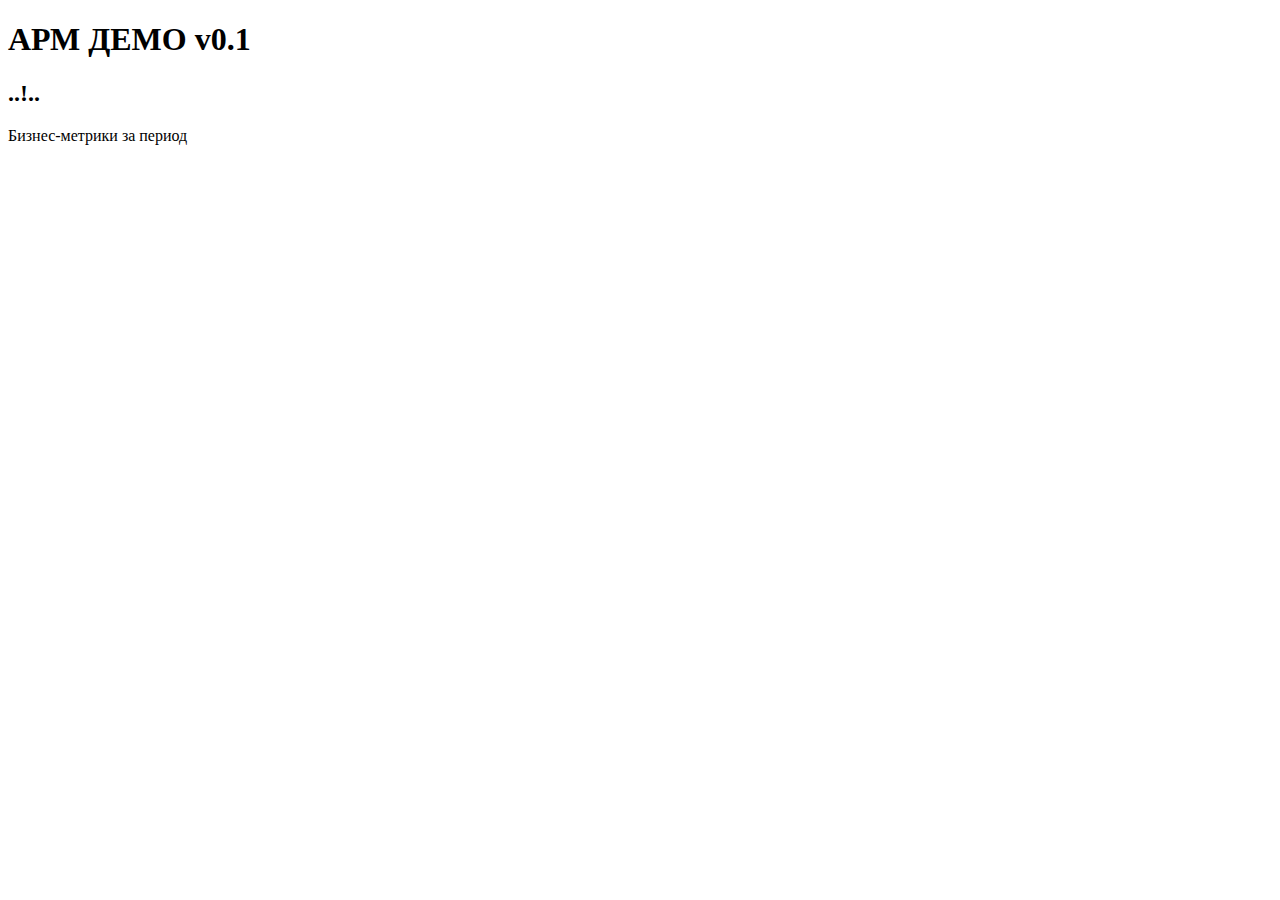
<file: src/main/resources/templates/index.html>
<!DOCTYPE HTML>
<html xmlns:th="http://www.thymeleaf.org" lang="en">
<head>
    <meta charset="UTF-8" />
    <meta name="viewport" content="width=device-width, initial-scale=1, shrink-to-fit=no">
    <!-- Bootstrap CSS -->
    <link rel="stylesheet" type="text/css" th:href="@{/css/bootstrap.min.css}">
    <title>АРМ ДЕМО v0.1</title>
</head>
<body>
<div class="container">
<div class="jumbotron text-center">
    <h1>АРМ ДЕМО v0.1</h1>
</div>

<h2 th:utext="${message}">..!..</h2>

<a th:href="@{/period}">Бизнес-метрики за период</a>

<script th:src="@{/js/jquery-3.3.1.min.js}"></script>
<script th:src="@{/js/bootstrap.bundle.min.js}"></script>

</div>
</body>

</html>
</file>
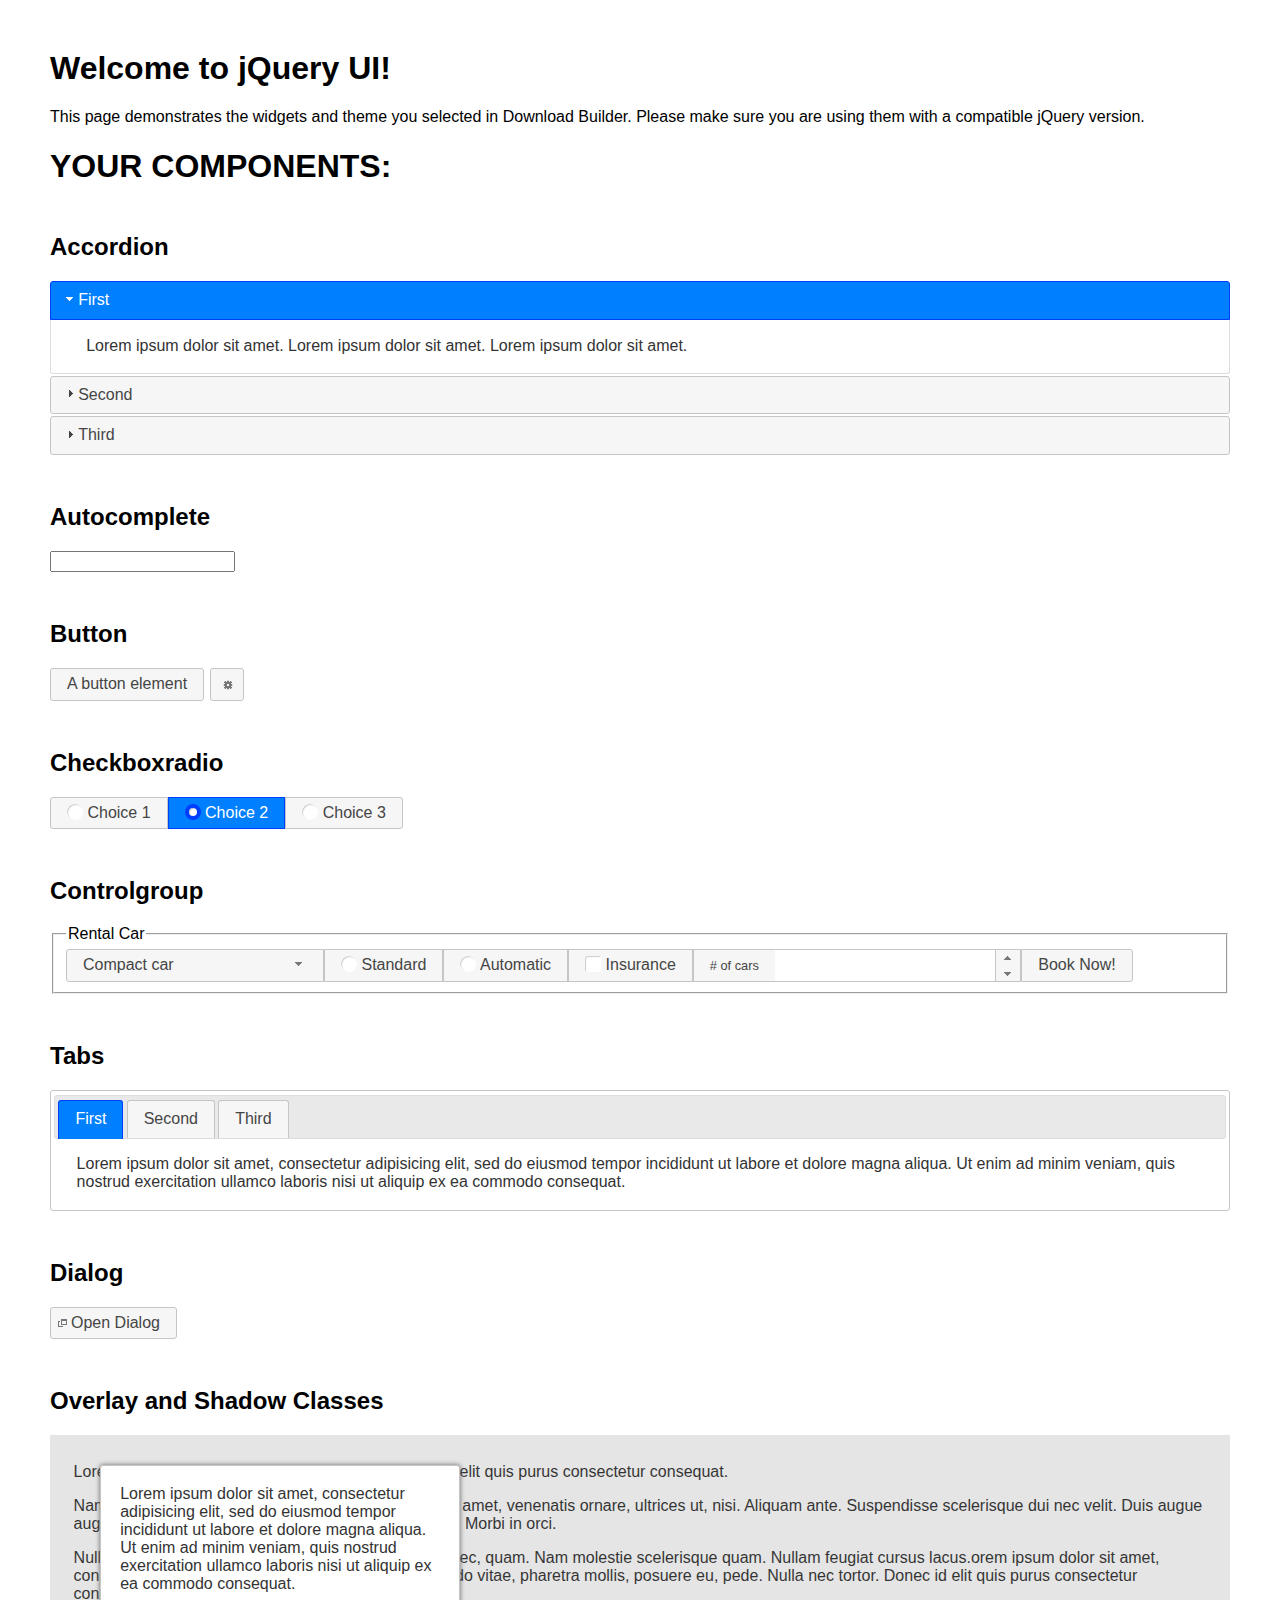
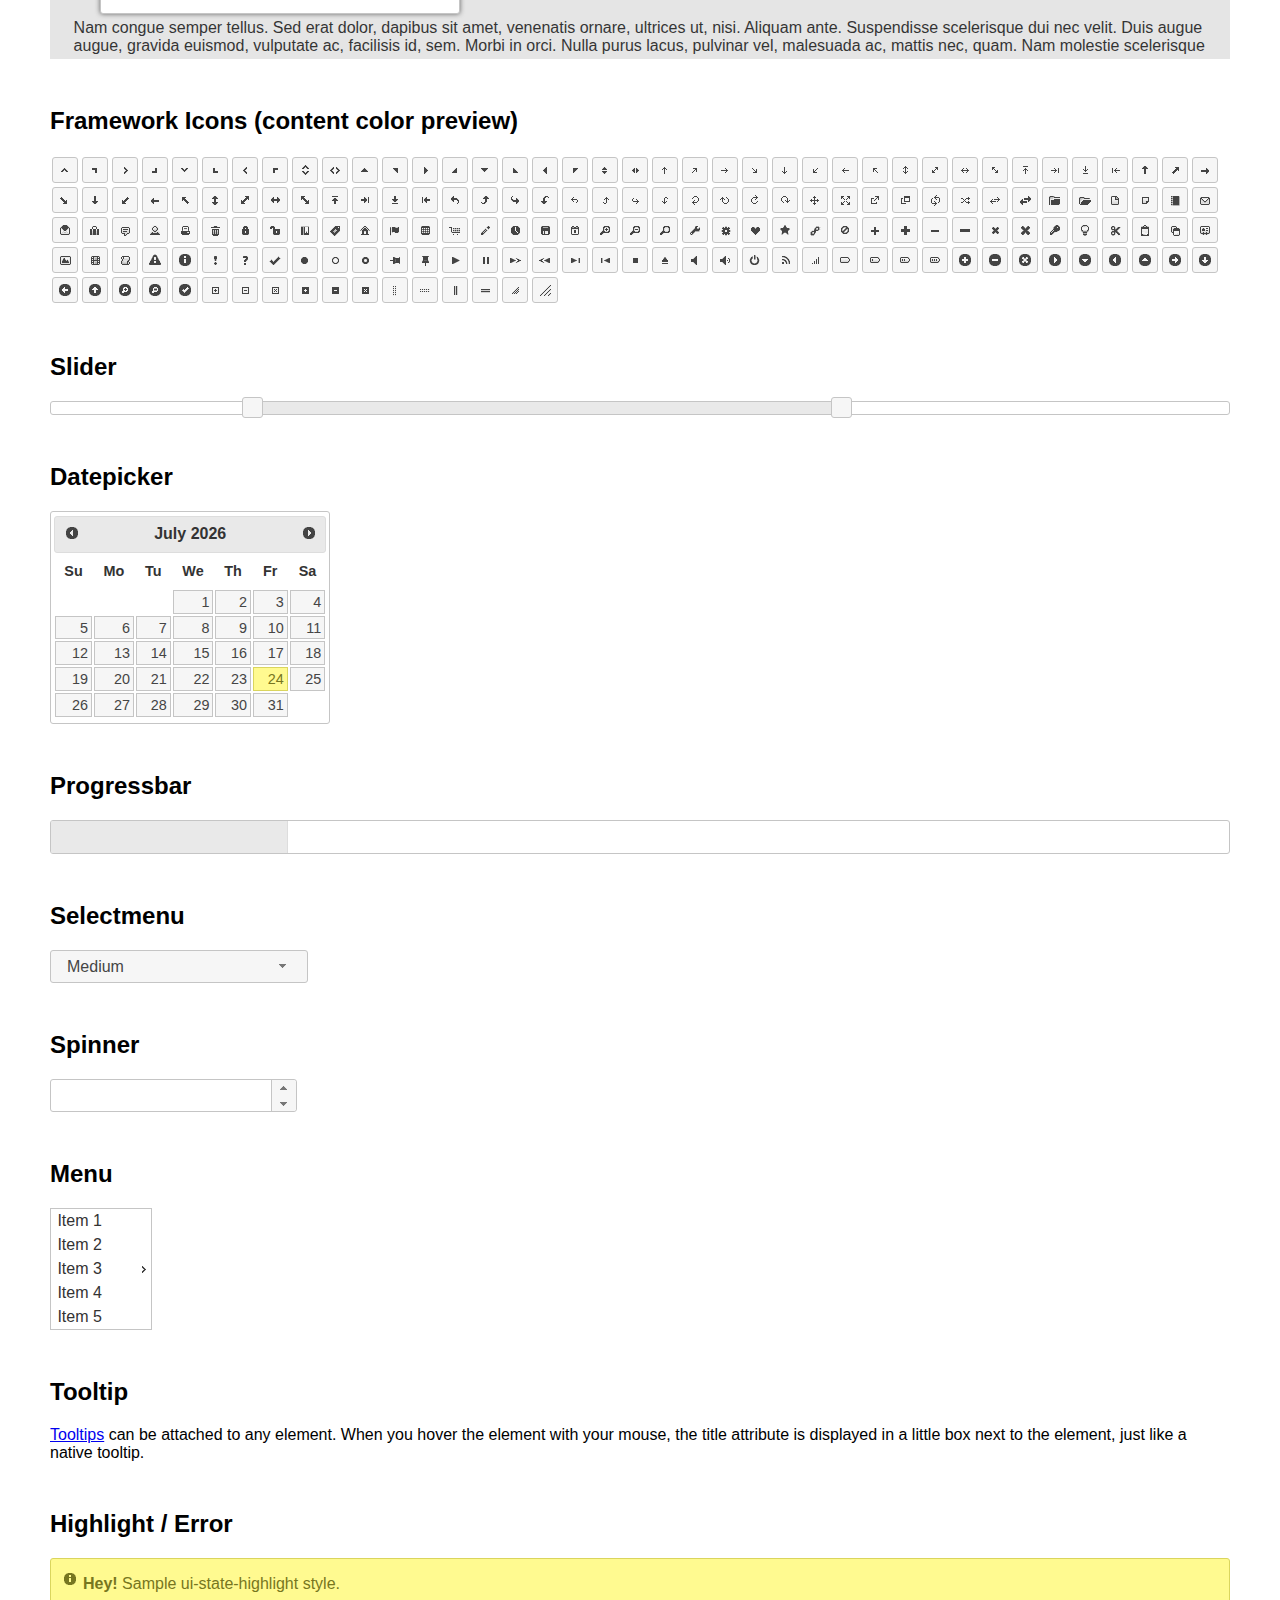
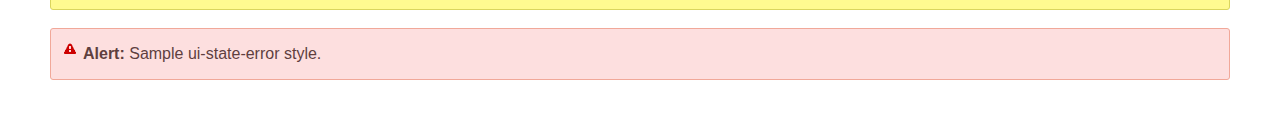
<file: src/main/resources/static/js/jquery-ui/index.html>
<!doctype html>
<html lang="us">
<head>
	<meta charset="utf-8">
	<title>jQuery UI Example Page</title>
	<link href="jquery-ui.css" rel="stylesheet">
	<style>
	body{
		font-family: "Trebuchet MS", sans-serif;
		margin: 50px;
	}
	.demoHeaders {
		margin-top: 2em;
	}
	#dialog-link {
		padding: .4em 1em .4em 20px;
		text-decoration: none;
		position: relative;
	}
	#dialog-link span.ui-icon {
		margin: 0 5px 0 0;
		position: absolute;
		left: .2em;
		top: 50%;
		margin-top: -8px;
	}
	#icons {
		margin: 0;
		padding: 0;
	}
	#icons li {
		margin: 2px;
		position: relative;
		padding: 4px 0;
		cursor: pointer;
		float: left;
		list-style: none;
	}
	#icons span.ui-icon {
		float: left;
		margin: 0 4px;
	}
	.fakewindowcontain .ui-widget-overlay {
		position: absolute;
	}
	select {
		width: 200px;
	}
	</style>
</head>
<body>

<h1>Welcome to jQuery UI!</h1>

<div class="ui-widget">
	<p>This page demonstrates the widgets and theme you selected in Download Builder. Please make sure you are using them with a compatible jQuery version.</p>
</div>

<h1>YOUR COMPONENTS:</h1>


<!-- Accordion -->
<h2 class="demoHeaders">Accordion</h2>
<div id="accordion">
	<h3>First</h3>
	<div>Lorem ipsum dolor sit amet. Lorem ipsum dolor sit amet. Lorem ipsum dolor sit amet.</div>
	<h3>Second</h3>
	<div>Phasellus mattis tincidunt nibh.</div>
	<h3>Third</h3>
	<div>Nam dui erat, auctor a, dignissim quis.</div>
</div>



<!-- Autocomplete -->
<h2 class="demoHeaders">Autocomplete</h2>
<div>
	<input id="autocomplete" title="type &quot;a&quot;">
</div>



<!-- Button -->
<h2 class="demoHeaders">Button</h2>
<button id="button">A button element</button>
<button id="button-icon">An icon-only button</button>



<!-- Checkboxradio -->
<h2 class="demoHeaders">Checkboxradio</h2>
<form style="margin-top: 1em;">
	<div id="radioset">
		<input type="radio" id="radio1" name="radio"><label for="radio1">Choice 1</label>
		<input type="radio" id="radio2" name="radio" checked="checked"><label for="radio2">Choice 2</label>
		<input type="radio" id="radio3" name="radio"><label for="radio3">Choice 3</label>
	</div>
</form>



<!-- Controlgroup -->
<h2 class="demoHeaders">Controlgroup</h2>
<fieldset>
	<legend>Rental Car</legend>
	<div id="controlgroup">
		<select id="car-type">
			<option>Compact car</option>
			<option>Midsize car</option>
			<option>Full size car</option>
			<option>SUV</option>
			<option>Luxury</option>
			<option>Truck</option>
			<option>Van</option>
		</select>
		<label for="transmission-standard">Standard</label>
		<input type="radio" name="transmission" id="transmission-standard">
		<label for="transmission-automatic">Automatic</label>
		<input type="radio" name="transmission" id="transmission-automatic">
		<label for="insurance">Insurance</label>
		<input type="checkbox" name="insurance" id="insurance">
		<label for="horizontal-spinner" class="ui-controlgroup-label"># of cars</label>
		<input id="horizontal-spinner" class="ui-spinner-input">
		<button>Book Now!</button>
	</div>
</fieldset>



<!-- Tabs -->
<h2 class="demoHeaders">Tabs</h2>
<div id="tabs">
	<ul>
		<li><a href="#tabs-1">First</a></li>
		<li><a href="#tabs-2">Second</a></li>
		<li><a href="#tabs-3">Third</a></li>
	</ul>
	<div id="tabs-1">Lorem ipsum dolor sit amet, consectetur adipisicing elit, sed do eiusmod tempor incididunt ut labore et dolore magna aliqua. Ut enim ad minim veniam, quis nostrud exercitation ullamco laboris nisi ut aliquip ex ea commodo consequat.</div>
	<div id="tabs-2">Phasellus mattis tincidunt nibh. Cras orci urna, blandit id, pretium vel, aliquet ornare, felis. Maecenas scelerisque sem non nisl. Fusce sed lorem in enim dictum bibendum.</div>
	<div id="tabs-3">Nam dui erat, auctor a, dignissim quis, sollicitudin eu, felis. Pellentesque nisi urna, interdum eget, sagittis et, consequat vestibulum, lacus. Mauris porttitor ullamcorper augue.</div>
</div>



<h2 class="demoHeaders">Dialog</h2>
<p>
	<button id="dialog-link" class="ui-button ui-corner-all ui-widget">
		<span class="ui-icon ui-icon-newwin"></span>Open Dialog
	</button>
</p>

<h2 class="demoHeaders">Overlay and Shadow Classes</h2>
<div style="position: relative; width: 96%; height: 200px; padding:1% 2%; overflow:hidden;" class="fakewindowcontain">
	<p>Lorem ipsum dolor sit amet,  Nulla nec tortor. Donec id elit quis purus consectetur consequat. </p><p>Nam congue semper tellus. Sed erat dolor, dapibus sit amet, venenatis ornare, ultrices ut, nisi. Aliquam ante. Suspendisse scelerisque dui nec velit. Duis augue augue, gravida euismod, vulputate ac, facilisis id, sem. Morbi in orci. </p><p>Nulla purus lacus, pulvinar vel, malesuada ac, mattis nec, quam. Nam molestie scelerisque quam. Nullam feugiat cursus lacus.orem ipsum dolor sit amet, consectetur adipiscing elit. Donec libero risus, commodo vitae, pharetra mollis, posuere eu, pede. Nulla nec tortor. Donec id elit quis purus consectetur consequat. </p><p>Nam congue semper tellus. Sed erat dolor, dapibus sit amet, venenatis ornare, ultrices ut, nisi. Aliquam ante. Suspendisse scelerisque dui nec velit. Duis augue augue, gravida euismod, vulputate ac, facilisis id, sem. Morbi in orci. Nulla purus lacus, pulvinar vel, malesuada ac, mattis nec, quam. Nam molestie scelerisque quam. </p><p>Nullam feugiat cursus lacus.orem ipsum dolor sit amet, consectetur adipiscing elit. Donec libero risus, commodo vitae, pharetra mollis, posuere eu, pede. Nulla nec tortor. Donec id elit quis purus consectetur consequat. Nam congue semper tellus. Sed erat dolor, dapibus sit amet, venenatis ornare, ultrices ut, nisi. Aliquam ante. </p><p>Suspendisse scelerisque dui nec velit. Duis augue augue, gravida euismod, vulputate ac, facilisis id, sem. Morbi in orci. Nulla purus lacus, pulvinar vel, malesuada ac, mattis nec, quam. Nam molestie scelerisque quam. Nullam feugiat cursus lacus.orem ipsum dolor sit amet, consectetur adipiscing elit. Donec libero risus, commodo vitae, pharetra mollis, posuere eu, pede. Nulla nec tortor. Donec id elit quis purus consectetur consequat. Nam congue semper tellus. Sed erat dolor, dapibus sit amet, venenatis ornare, ultrices ut, nisi. </p>

	<!-- ui-dialog -->
	<div class="ui-widget-overlay ui-front"></div>
	<div style="position: absolute; width: 320px; left: 50px; top: 30px; padding: 1.2em" class="ui-widget ui-front ui-widget-content ui-corner-all ui-widget-shadow">
		Lorem ipsum dolor sit amet, consectetur adipisicing elit, sed do eiusmod tempor incididunt ut labore et dolore magna aliqua. Ut enim ad minim veniam, quis nostrud exercitation ullamco laboris nisi ut aliquip ex ea commodo consequat.
	</div>

</div>

<!-- ui-dialog -->
<div id="dialog" title="Dialog Title">
	<p>Lorem ipsum dolor sit amet, consectetur adipisicing elit, sed do eiusmod tempor incididunt ut labore et dolore magna aliqua. Ut enim ad minim veniam, quis nostrud exercitation ullamco laboris nisi ut aliquip ex ea commodo consequat.</p>
</div>



<h2 class="demoHeaders">Framework Icons (content color preview)</h2>
<ul id="icons" class="ui-widget ui-helper-clearfix">
	<li class="ui-state-default ui-corner-all" title=".ui-icon-caret-1-n"><span class="ui-icon ui-icon-caret-1-n"></span></li>
	<li class="ui-state-default ui-corner-all" title=".ui-icon-caret-1-ne"><span class="ui-icon ui-icon-caret-1-ne"></span></li>
	<li class="ui-state-default ui-corner-all" title=".ui-icon-caret-1-e"><span class="ui-icon ui-icon-caret-1-e"></span></li>
	<li class="ui-state-default ui-corner-all" title=".ui-icon-caret-1-se"><span class="ui-icon ui-icon-caret-1-se"></span></li>
	<li class="ui-state-default ui-corner-all" title=".ui-icon-caret-1-s"><span class="ui-icon ui-icon-caret-1-s"></span></li>
	<li class="ui-state-default ui-corner-all" title=".ui-icon-caret-1-sw"><span class="ui-icon ui-icon-caret-1-sw"></span></li>
	<li class="ui-state-default ui-corner-all" title=".ui-icon-caret-1-w"><span class="ui-icon ui-icon-caret-1-w"></span></li>
	<li class="ui-state-default ui-corner-all" title=".ui-icon-caret-1-nw"><span class="ui-icon ui-icon-caret-1-nw"></span></li>
	<li class="ui-state-default ui-corner-all" title=".ui-icon-caret-2-n-s"><span class="ui-icon ui-icon-caret-2-n-s"></span></li>
	<li class="ui-state-default ui-corner-all" title=".ui-icon-caret-2-e-w"><span class="ui-icon ui-icon-caret-2-e-w"></span></li>
	<li class="ui-state-default ui-corner-all" title=".ui-icon-triangle-1-n"><span class="ui-icon ui-icon-triangle-1-n"></span></li>
	<li class="ui-state-default ui-corner-all" title=".ui-icon-triangle-1-ne"><span class="ui-icon ui-icon-triangle-1-ne"></span></li>
	<li class="ui-state-default ui-corner-all" title=".ui-icon-triangle-1-e"><span class="ui-icon ui-icon-triangle-1-e"></span></li>
	<li class="ui-state-default ui-corner-all" title=".ui-icon-triangle-1-se"><span class="ui-icon ui-icon-triangle-1-se"></span></li>
	<li class="ui-state-default ui-corner-all" title=".ui-icon-triangle-1-s"><span class="ui-icon ui-icon-triangle-1-s"></span></li>
	<li class="ui-state-default ui-corner-all" title=".ui-icon-triangle-1-sw"><span class="ui-icon ui-icon-triangle-1-sw"></span></li>
	<li class="ui-state-default ui-corner-all" title=".ui-icon-triangle-1-w"><span class="ui-icon ui-icon-triangle-1-w"></span></li>
	<li class="ui-state-default ui-corner-all" title=".ui-icon-triangle-1-nw"><span class="ui-icon ui-icon-triangle-1-nw"></span></li>
	<li class="ui-state-default ui-corner-all" title=".ui-icon-triangle-2-n-s"><span class="ui-icon ui-icon-triangle-2-n-s"></span></li>
	<li class="ui-state-default ui-corner-all" title=".ui-icon-triangle-2-e-w"><span class="ui-icon ui-icon-triangle-2-e-w"></span></li>
	<li class="ui-state-default ui-corner-all" title=".ui-icon-arrow-1-n"><span class="ui-icon ui-icon-arrow-1-n"></span></li>
	<li class="ui-state-default ui-corner-all" title=".ui-icon-arrow-1-ne"><span class="ui-icon ui-icon-arrow-1-ne"></span></li>
	<li class="ui-state-default ui-corner-all" title=".ui-icon-arrow-1-e"><span class="ui-icon ui-icon-arrow-1-e"></span></li>
	<li class="ui-state-default ui-corner-all" title=".ui-icon-arrow-1-se"><span class="ui-icon ui-icon-arrow-1-se"></span></li>
	<li class="ui-state-default ui-corner-all" title=".ui-icon-arrow-1-s"><span class="ui-icon ui-icon-arrow-1-s"></span></li>
	<li class="ui-state-default ui-corner-all" title=".ui-icon-arrow-1-sw"><span class="ui-icon ui-icon-arrow-1-sw"></span></li>
	<li class="ui-state-default ui-corner-all" title=".ui-icon-arrow-1-w"><span class="ui-icon ui-icon-arrow-1-w"></span></li>
	<li class="ui-state-default ui-corner-all" title=".ui-icon-arrow-1-nw"><span class="ui-icon ui-icon-arrow-1-nw"></span></li>
	<li class="ui-state-default ui-corner-all" title=".ui-icon-arrow-2-n-s"><span class="ui-icon ui-icon-arrow-2-n-s"></span></li>
	<li class="ui-state-default ui-corner-all" title=".ui-icon-arrow-2-ne-sw"><span class="ui-icon ui-icon-arrow-2-ne-sw"></span></li>
	<li class="ui-state-default ui-corner-all" title=".ui-icon-arrow-2-e-w"><span class="ui-icon ui-icon-arrow-2-e-w"></span></li>
	<li class="ui-state-default ui-corner-all" title=".ui-icon-arrow-2-se-nw"><span class="ui-icon ui-icon-arrow-2-se-nw"></span></li>
	<li class="ui-state-default ui-corner-all" title=".ui-icon-arrowstop-1-n"><span class="ui-icon ui-icon-arrowstop-1-n"></span></li>
	<li class="ui-state-default ui-corner-all" title=".ui-icon-arrowstop-1-e"><span class="ui-icon ui-icon-arrowstop-1-e"></span></li>
	<li class="ui-state-default ui-corner-all" title=".ui-icon-arrowstop-1-s"><span class="ui-icon ui-icon-arrowstop-1-s"></span></li>
	<li class="ui-state-default ui-corner-all" title=".ui-icon-arrowstop-1-w"><span class="ui-icon ui-icon-arrowstop-1-w"></span></li>
	<li class="ui-state-default ui-corner-all" title=".ui-icon-arrowthick-1-n"><span class="ui-icon ui-icon-arrowthick-1-n"></span></li>
	<li class="ui-state-default ui-corner-all" title=".ui-icon-arrowthick-1-ne"><span class="ui-icon ui-icon-arrowthick-1-ne"></span></li>
	<li class="ui-state-default ui-corner-all" title=".ui-icon-arrowthick-1-e"><span class="ui-icon ui-icon-arrowthick-1-e"></span></li>
	<li class="ui-state-default ui-corner-all" title=".ui-icon-arrowthick-1-se"><span class="ui-icon ui-icon-arrowthick-1-se"></span></li>
	<li class="ui-state-default ui-corner-all" title=".ui-icon-arrowthick-1-s"><span class="ui-icon ui-icon-arrowthick-1-s"></span></li>
	<li class="ui-state-default ui-corner-all" title=".ui-icon-arrowthick-1-sw"><span class="ui-icon ui-icon-arrowthick-1-sw"></span></li>
	<li class="ui-state-default ui-corner-all" title=".ui-icon-arrowthick-1-w"><span class="ui-icon ui-icon-arrowthick-1-w"></span></li>
	<li class="ui-state-default ui-corner-all" title=".ui-icon-arrowthick-1-nw"><span class="ui-icon ui-icon-arrowthick-1-nw"></span></li>
	<li class="ui-state-default ui-corner-all" title=".ui-icon-arrowthick-2-n-s"><span class="ui-icon ui-icon-arrowthick-2-n-s"></span></li>
	<li class="ui-state-default ui-corner-all" title=".ui-icon-arrowthick-2-ne-sw"><span class="ui-icon ui-icon-arrowthick-2-ne-sw"></span></li>
	<li class="ui-state-default ui-corner-all" title=".ui-icon-arrowthick-2-e-w"><span class="ui-icon ui-icon-arrowthick-2-e-w"></span></li>
	<li class="ui-state-default ui-corner-all" title=".ui-icon-arrowthick-2-se-nw"><span class="ui-icon ui-icon-arrowthick-2-se-nw"></span></li>
	<li class="ui-state-default ui-corner-all" title=".ui-icon-arrowthickstop-1-n"><span class="ui-icon ui-icon-arrowthickstop-1-n"></span></li>
	<li class="ui-state-default ui-corner-all" title=".ui-icon-arrowthickstop-1-e"><span class="ui-icon ui-icon-arrowthickstop-1-e"></span></li>
	<li class="ui-state-default ui-corner-all" title=".ui-icon-arrowthickstop-1-s"><span class="ui-icon ui-icon-arrowthickstop-1-s"></span></li>
	<li class="ui-state-default ui-corner-all" title=".ui-icon-arrowthickstop-1-w"><span class="ui-icon ui-icon-arrowthickstop-1-w"></span></li>
	<li class="ui-state-default ui-corner-all" title=".ui-icon-arrowreturnthick-1-w"><span class="ui-icon ui-icon-arrowreturnthick-1-w"></span></li>
	<li class="ui-state-default ui-corner-all" title=".ui-icon-arrowreturnthick-1-n"><span class="ui-icon ui-icon-arrowreturnthick-1-n"></span></li>
	<li class="ui-state-default ui-corner-all" title=".ui-icon-arrowreturnthick-1-e"><span class="ui-icon ui-icon-arrowreturnthick-1-e"></span></li>
	<li class="ui-state-default ui-corner-all" title=".ui-icon-arrowreturnthick-1-s"><span class="ui-icon ui-icon-arrowreturnthick-1-s"></span></li>
	<li class="ui-state-default ui-corner-all" title=".ui-icon-arrowreturn-1-w"><span class="ui-icon ui-icon-arrowreturn-1-w"></span></li>
	<li class="ui-state-default ui-corner-all" title=".ui-icon-arrowreturn-1-n"><span class="ui-icon ui-icon-arrowreturn-1-n"></span></li>
	<li class="ui-state-default ui-corner-all" title=".ui-icon-arrowreturn-1-e"><span class="ui-icon ui-icon-arrowreturn-1-e"></span></li>
	<li class="ui-state-default ui-corner-all" title=".ui-icon-arrowreturn-1-s"><span class="ui-icon ui-icon-arrowreturn-1-s"></span></li>
	<li class="ui-state-default ui-corner-all" title=".ui-icon-arrowrefresh-1-w"><span class="ui-icon ui-icon-arrowrefresh-1-w"></span></li>
	<li class="ui-state-default ui-corner-all" title=".ui-icon-arrowrefresh-1-n"><span class="ui-icon ui-icon-arrowrefresh-1-n"></span></li>
	<li class="ui-state-default ui-corner-all" title=".ui-icon-arrowrefresh-1-e"><span class="ui-icon ui-icon-arrowrefresh-1-e"></span></li>
	<li class="ui-state-default ui-corner-all" title=".ui-icon-arrowrefresh-1-s"><span class="ui-icon ui-icon-arrowrefresh-1-s"></span></li>
	<li class="ui-state-default ui-corner-all" title=".ui-icon-arrow-4"><span class="ui-icon ui-icon-arrow-4"></span></li>
	<li class="ui-state-default ui-corner-all" title=".ui-icon-arrow-4-diag"><span class="ui-icon ui-icon-arrow-4-diag"></span></li>
	<li class="ui-state-default ui-corner-all" title=".ui-icon-extlink"><span class="ui-icon ui-icon-extlink"></span></li>
	<li class="ui-state-default ui-corner-all" title=".ui-icon-newwin"><span class="ui-icon ui-icon-newwin"></span></li>
	<li class="ui-state-default ui-corner-all" title=".ui-icon-refresh"><span class="ui-icon ui-icon-refresh"></span></li>
	<li class="ui-state-default ui-corner-all" title=".ui-icon-shuffle"><span class="ui-icon ui-icon-shuffle"></span></li>
	<li class="ui-state-default ui-corner-all" title=".ui-icon-transfer-e-w"><span class="ui-icon ui-icon-transfer-e-w"></span></li>
	<li class="ui-state-default ui-corner-all" title=".ui-icon-transferthick-e-w"><span class="ui-icon ui-icon-transferthick-e-w"></span></li>
	<li class="ui-state-default ui-corner-all" title=".ui-icon-folder-collapsed"><span class="ui-icon ui-icon-folder-collapsed"></span></li>
	<li class="ui-state-default ui-corner-all" title=".ui-icon-folder-open"><span class="ui-icon ui-icon-folder-open"></span></li>
	<li class="ui-state-default ui-corner-all" title=".ui-icon-document"><span class="ui-icon ui-icon-document"></span></li>
	<li class="ui-state-default ui-corner-all" title=".ui-icon-document-b"><span class="ui-icon ui-icon-document-b"></span></li>
	<li class="ui-state-default ui-corner-all" title=".ui-icon-note"><span class="ui-icon ui-icon-note"></span></li>
	<li class="ui-state-default ui-corner-all" title=".ui-icon-mail-closed"><span class="ui-icon ui-icon-mail-closed"></span></li>
	<li class="ui-state-default ui-corner-all" title=".ui-icon-mail-open"><span class="ui-icon ui-icon-mail-open"></span></li>
	<li class="ui-state-default ui-corner-all" title=".ui-icon-suitcase"><span class="ui-icon ui-icon-suitcase"></span></li>
	<li class="ui-state-default ui-corner-all" title=".ui-icon-comment"><span class="ui-icon ui-icon-comment"></span></li>
	<li class="ui-state-default ui-corner-all" title=".ui-icon-person"><span class="ui-icon ui-icon-person"></span></li>
	<li class="ui-state-default ui-corner-all" title=".ui-icon-print"><span class="ui-icon ui-icon-print"></span></li>
	<li class="ui-state-default ui-corner-all" title=".ui-icon-trash"><span class="ui-icon ui-icon-trash"></span></li>
	<li class="ui-state-default ui-corner-all" title=".ui-icon-locked"><span class="ui-icon ui-icon-locked"></span></li>
	<li class="ui-state-default ui-corner-all" title=".ui-icon-unlocked"><span class="ui-icon ui-icon-unlocked"></span></li>
	<li class="ui-state-default ui-corner-all" title=".ui-icon-bookmark"><span class="ui-icon ui-icon-bookmark"></span></li>
	<li class="ui-state-default ui-corner-all" title=".ui-icon-tag"><span class="ui-icon ui-icon-tag"></span></li>
	<li class="ui-state-default ui-corner-all" title=".ui-icon-home"><span class="ui-icon ui-icon-home"></span></li>
	<li class="ui-state-default ui-corner-all" title=".ui-icon-flag"><span class="ui-icon ui-icon-flag"></span></li>
	<li class="ui-state-default ui-corner-all" title=".ui-icon-calculator"><span class="ui-icon ui-icon-calculator"></span></li>
	<li class="ui-state-default ui-corner-all" title=".ui-icon-cart"><span class="ui-icon ui-icon-cart"></span></li>
	<li class="ui-state-default ui-corner-all" title=".ui-icon-pencil"><span class="ui-icon ui-icon-pencil"></span></li>
	<li class="ui-state-default ui-corner-all" title=".ui-icon-clock"><span class="ui-icon ui-icon-clock"></span></li>
	<li class="ui-state-default ui-corner-all" title=".ui-icon-disk"><span class="ui-icon ui-icon-disk"></span></li>
	<li class="ui-state-default ui-corner-all" title=".ui-icon-calendar"><span class="ui-icon ui-icon-calendar"></span></li>
	<li class="ui-state-default ui-corner-all" title=".ui-icon-zoomin"><span class="ui-icon ui-icon-zoomin"></span></li>
	<li class="ui-state-default ui-corner-all" title=".ui-icon-zoomout"><span class="ui-icon ui-icon-zoomout"></span></li>
	<li class="ui-state-default ui-corner-all" title=".ui-icon-search"><span class="ui-icon ui-icon-search"></span></li>
	<li class="ui-state-default ui-corner-all" title=".ui-icon-wrench"><span class="ui-icon ui-icon-wrench"></span></li>
	<li class="ui-state-default ui-corner-all" title=".ui-icon-gear"><span class="ui-icon ui-icon-gear"></span></li>
	<li class="ui-state-default ui-corner-all" title=".ui-icon-heart"><span class="ui-icon ui-icon-heart"></span></li>
	<li class="ui-state-default ui-corner-all" title=".ui-icon-star"><span class="ui-icon ui-icon-star"></span></li>
	<li class="ui-state-default ui-corner-all" title=".ui-icon-link"><span class="ui-icon ui-icon-link"></span></li>
	<li class="ui-state-default ui-corner-all" title=".ui-icon-cancel"><span class="ui-icon ui-icon-cancel"></span></li>
	<li class="ui-state-default ui-corner-all" title=".ui-icon-plus"><span class="ui-icon ui-icon-plus"></span></li>
	<li class="ui-state-default ui-corner-all" title=".ui-icon-plusthick"><span class="ui-icon ui-icon-plusthick"></span></li>
	<li class="ui-state-default ui-corner-all" title=".ui-icon-minus"><span class="ui-icon ui-icon-minus"></span></li>
	<li class="ui-state-default ui-corner-all" title=".ui-icon-minusthick"><span class="ui-icon ui-icon-minusthick"></span></li>
	<li class="ui-state-default ui-corner-all" title=".ui-icon-close"><span class="ui-icon ui-icon-close"></span></li>
	<li class="ui-state-default ui-corner-all" title=".ui-icon-closethick"><span class="ui-icon ui-icon-closethick"></span></li>
	<li class="ui-state-default ui-corner-all" title=".ui-icon-key"><span class="ui-icon ui-icon-key"></span></li>
	<li class="ui-state-default ui-corner-all" title=".ui-icon-lightbulb"><span class="ui-icon ui-icon-lightbulb"></span></li>
	<li class="ui-state-default ui-corner-all" title=".ui-icon-scissors"><span class="ui-icon ui-icon-scissors"></span></li>
	<li class="ui-state-default ui-corner-all" title=".ui-icon-clipboard"><span class="ui-icon ui-icon-clipboard"></span></li>
	<li class="ui-state-default ui-corner-all" title=".ui-icon-copy"><span class="ui-icon ui-icon-copy"></span></li>
	<li class="ui-state-default ui-corner-all" title=".ui-icon-contact"><span class="ui-icon ui-icon-contact"></span></li>
	<li class="ui-state-default ui-corner-all" title=".ui-icon-image"><span class="ui-icon ui-icon-image"></span></li>
	<li class="ui-state-default ui-corner-all" title=".ui-icon-video"><span class="ui-icon ui-icon-video"></span></li>
	<li class="ui-state-default ui-corner-all" title=".ui-icon-script"><span class="ui-icon ui-icon-script"></span></li>
	<li class="ui-state-default ui-corner-all" title=".ui-icon-alert"><span class="ui-icon ui-icon-alert"></span></li>
	<li class="ui-state-default ui-corner-all" title=".ui-icon-info"><span class="ui-icon ui-icon-info"></span></li>
	<li class="ui-state-default ui-corner-all" title=".ui-icon-notice"><span class="ui-icon ui-icon-notice"></span></li>
	<li class="ui-state-default ui-corner-all" title=".ui-icon-help"><span class="ui-icon ui-icon-help"></span></li>
	<li class="ui-state-default ui-corner-all" title=".ui-icon-check"><span class="ui-icon ui-icon-check"></span></li>
	<li class="ui-state-default ui-corner-all" title=".ui-icon-bullet"><span class="ui-icon ui-icon-bullet"></span></li>
	<li class="ui-state-default ui-corner-all" title=".ui-icon-radio-off"><span class="ui-icon ui-icon-radio-off"></span></li>
	<li class="ui-state-default ui-corner-all" title=".ui-icon-radio-on"><span class="ui-icon ui-icon-radio-on"></span></li>
	<li class="ui-state-default ui-corner-all" title=".ui-icon-pin-w"><span class="ui-icon ui-icon-pin-w"></span></li>
	<li class="ui-state-default ui-corner-all" title=".ui-icon-pin-s"><span class="ui-icon ui-icon-pin-s"></span></li>
	<li class="ui-state-default ui-corner-all" title=".ui-icon-play"><span class="ui-icon ui-icon-play"></span></li>
	<li class="ui-state-default ui-corner-all" title=".ui-icon-pause"><span class="ui-icon ui-icon-pause"></span></li>
	<li class="ui-state-default ui-corner-all" title=".ui-icon-seek-next"><span class="ui-icon ui-icon-seek-next"></span></li>
	<li class="ui-state-default ui-corner-all" title=".ui-icon-seek-prev"><span class="ui-icon ui-icon-seek-prev"></span></li>
	<li class="ui-state-default ui-corner-all" title=".ui-icon-seek-end"><span class="ui-icon ui-icon-seek-end"></span></li>
	<li class="ui-state-default ui-corner-all" title=".ui-icon-seek-first"><span class="ui-icon ui-icon-seek-first"></span></li>
	<li class="ui-state-default ui-corner-all" title=".ui-icon-stop"><span class="ui-icon ui-icon-stop"></span></li>
	<li class="ui-state-default ui-corner-all" title=".ui-icon-eject"><span class="ui-icon ui-icon-eject"></span></li>
	<li class="ui-state-default ui-corner-all" title=".ui-icon-volume-off"><span class="ui-icon ui-icon-volume-off"></span></li>
	<li class="ui-state-default ui-corner-all" title=".ui-icon-volume-on"><span class="ui-icon ui-icon-volume-on"></span></li>
	<li class="ui-state-default ui-corner-all" title=".ui-icon-power"><span class="ui-icon ui-icon-power"></span></li>
	<li class="ui-state-default ui-corner-all" title=".ui-icon-signal-diag"><span class="ui-icon ui-icon-signal-diag"></span></li>
	<li class="ui-state-default ui-corner-all" title=".ui-icon-signal"><span class="ui-icon ui-icon-signal"></span></li>
	<li class="ui-state-default ui-corner-all" title=".ui-icon-battery-0"><span class="ui-icon ui-icon-battery-0"></span></li>
	<li class="ui-state-default ui-corner-all" title=".ui-icon-battery-1"><span class="ui-icon ui-icon-battery-1"></span></li>
	<li class="ui-state-default ui-corner-all" title=".ui-icon-battery-2"><span class="ui-icon ui-icon-battery-2"></span></li>
	<li class="ui-state-default ui-corner-all" title=".ui-icon-battery-3"><span class="ui-icon ui-icon-battery-3"></span></li>
	<li class="ui-state-default ui-corner-all" title=".ui-icon-circle-plus"><span class="ui-icon ui-icon-circle-plus"></span></li>
	<li class="ui-state-default ui-corner-all" title=".ui-icon-circle-minus"><span class="ui-icon ui-icon-circle-minus"></span></li>
	<li class="ui-state-default ui-corner-all" title=".ui-icon-circle-close"><span class="ui-icon ui-icon-circle-close"></span></li>
	<li class="ui-state-default ui-corner-all" title=".ui-icon-circle-triangle-e"><span class="ui-icon ui-icon-circle-triangle-e"></span></li>
	<li class="ui-state-default ui-corner-all" title=".ui-icon-circle-triangle-s"><span class="ui-icon ui-icon-circle-triangle-s"></span></li>
	<li class="ui-state-default ui-corner-all" title=".ui-icon-circle-triangle-w"><span class="ui-icon ui-icon-circle-triangle-w"></span></li>
	<li class="ui-state-default ui-corner-all" title=".ui-icon-circle-triangle-n"><span class="ui-icon ui-icon-circle-triangle-n"></span></li>
	<li class="ui-state-default ui-corner-all" title=".ui-icon-circle-arrow-e"><span class="ui-icon ui-icon-circle-arrow-e"></span></li>
	<li class="ui-state-default ui-corner-all" title=".ui-icon-circle-arrow-s"><span class="ui-icon ui-icon-circle-arrow-s"></span></li>
	<li class="ui-state-default ui-corner-all" title=".ui-icon-circle-arrow-w"><span class="ui-icon ui-icon-circle-arrow-w"></span></li>
	<li class="ui-state-default ui-corner-all" title=".ui-icon-circle-arrow-n"><span class="ui-icon ui-icon-circle-arrow-n"></span></li>
	<li class="ui-state-default ui-corner-all" title=".ui-icon-circle-zoomin"><span class="ui-icon ui-icon-circle-zoomin"></span></li>
	<li class="ui-state-default ui-corner-all" title=".ui-icon-circle-zoomout"><span class="ui-icon ui-icon-circle-zoomout"></span></li>
	<li class="ui-state-default ui-corner-all" title=".ui-icon-circle-check"><span class="ui-icon ui-icon-circle-check"></span></li>
	<li class="ui-state-default ui-corner-all" title=".ui-icon-circlesmall-plus"><span class="ui-icon ui-icon-circlesmall-plus"></span></li>
	<li class="ui-state-default ui-corner-all" title=".ui-icon-circlesmall-minus"><span class="ui-icon ui-icon-circlesmall-minus"></span></li>
	<li class="ui-state-default ui-corner-all" title=".ui-icon-circlesmall-close"><span class="ui-icon ui-icon-circlesmall-close"></span></li>
	<li class="ui-state-default ui-corner-all" title=".ui-icon-squaresmall-plus"><span class="ui-icon ui-icon-squaresmall-plus"></span></li>
	<li class="ui-state-default ui-corner-all" title=".ui-icon-squaresmall-minus"><span class="ui-icon ui-icon-squaresmall-minus"></span></li>
	<li class="ui-state-default ui-corner-all" title=".ui-icon-squaresmall-close"><span class="ui-icon ui-icon-squaresmall-close"></span></li>
	<li class="ui-state-default ui-corner-all" title=".ui-icon-grip-dotted-vertical"><span class="ui-icon ui-icon-grip-dotted-vertical"></span></li>
	<li class="ui-state-default ui-corner-all" title=".ui-icon-grip-dotted-horizontal"><span class="ui-icon ui-icon-grip-dotted-horizontal"></span></li>
	<li class="ui-state-default ui-corner-all" title=".ui-icon-grip-solid-vertical"><span class="ui-icon ui-icon-grip-solid-vertical"></span></li>
	<li class="ui-state-default ui-corner-all" title=".ui-icon-grip-solid-horizontal"><span class="ui-icon ui-icon-grip-solid-horizontal"></span></li>
	<li class="ui-state-default ui-corner-all" title=".ui-icon-gripsmall-diagonal-se"><span class="ui-icon ui-icon-gripsmall-diagonal-se"></span></li>
	<li class="ui-state-default ui-corner-all" title=".ui-icon-grip-diagonal-se"><span class="ui-icon ui-icon-grip-diagonal-se"></span></li>
</ul>


<!-- Slider -->
<h2 class="demoHeaders">Slider</h2>
<div id="slider"></div>



<!-- Datepicker -->
<h2 class="demoHeaders">Datepicker</h2>
<div id="datepicker"></div>



<!-- Progressbar -->
<h2 class="demoHeaders">Progressbar</h2>
<div id="progressbar"></div>



<!-- Progressbar -->
<h2 class="demoHeaders">Selectmenu</h2>
<select id="selectmenu">
	<option>Slower</option>
	<option>Slow</option>
	<option selected="selected">Medium</option>
	<option>Fast</option>
	<option>Faster</option>
</select>



<!-- Spinner -->
<h2 class="demoHeaders">Spinner</h2>
<input id="spinner">



<!-- Menu -->
<h2 class="demoHeaders">Menu</h2>
<ul style="width:100px;" id="menu">
	<li><div>Item 1</div></li>
	<li><div>Item 2</div></li>
	<li><div>Item 3</div>
		<ul>
			<li><div>Item 3-1</div></li>
			<li><div>Item 3-2</div></li>
			<li><div>Item 3-3</div></li>
			<li><div>Item 3-4</div></li>
			<li><div>Item 3-5</div></li>
		</ul>
	</li>
	<li><div>Item 4</div></li>
	<li><div>Item 5</div></li>
</ul>



<!-- Tooltip -->
<h2 class="demoHeaders">Tooltip</h2>
<p id="tooltip">
	<a href="#" title="That&apos;s what this widget is">Tooltips</a> can be attached to any element. When you hover
the element with your mouse, the title attribute is displayed in a little box next to the element, just like a native tooltip.
</p>


<!-- Highlight / Error -->
<h2 class="demoHeaders">Highlight / Error</h2>
<div class="ui-widget">
	<div class="ui-state-highlight ui-corner-all" style="margin-top: 20px; padding: 0 .7em;">
		<p><span class="ui-icon ui-icon-info" style="float: left; margin-right: .3em;"></span>
		<strong>Hey!</strong> Sample ui-state-highlight style.</p>
	</div>
</div>
<br>
<div class="ui-widget">
	<div class="ui-state-error ui-corner-all" style="padding: 0 .7em;">
		<p><span class="ui-icon ui-icon-alert" style="float: left; margin-right: .3em;"></span>
		<strong>Alert:</strong> Sample ui-state-error style.</p>
	</div>
</div>

<script src="external/jquery/jquery.js"></script>
<script src="jquery-ui.js"></script>
<script>

$( "#accordion" ).accordion();



var availableTags = [
	"ActionScript",
	"AppleScript",
	"Asp",
	"BASIC",
	"C",
	"C++",
	"Clojure",
	"COBOL",
	"ColdFusion",
	"Erlang",
	"Fortran",
	"Groovy",
	"Haskell",
	"Java",
	"JavaScript",
	"Lisp",
	"Perl",
	"PHP",
	"Python",
	"Ruby",
	"Scala",
	"Scheme"
];
$( "#autocomplete" ).autocomplete({
	source: availableTags
});



$( "#button" ).button();
$( "#button-icon" ).button({
	icon: "ui-icon-gear",
	showLabel: false
});



$( "#radioset" ).buttonset();



$( "#controlgroup" ).controlgroup();



$( "#tabs" ).tabs();



$( "#dialog" ).dialog({
	autoOpen: false,
	width: 400,
	buttons: [
		{
			text: "Ok",
			click: function() {
				$( this ).dialog( "close" );
			}
		},
		{
			text: "Cancel",
			click: function() {
				$( this ).dialog( "close" );
			}
		}
	]
});

// Link to open the dialog
$( "#dialog-link" ).click(function( event ) {
	$( "#dialog" ).dialog( "open" );
	event.preventDefault();
});



$( "#datepicker" ).datepicker({
	inline: true
});



$( "#slider" ).slider({
	range: true,
	values: [ 17, 67 ]
});



$( "#progressbar" ).progressbar({
	value: 20
});



$( "#spinner" ).spinner();



$( "#menu" ).menu();



$( "#tooltip" ).tooltip();



$( "#selectmenu" ).selectmenu();


// Hover states on the static widgets
$( "#dialog-link, #icons li" ).hover(
	function() {
		$( this ).addClass( "ui-state-hover" );
	},
	function() {
		$( this ).removeClass( "ui-state-hover" );
	}
);
</script>
</body>
</html>
</file>
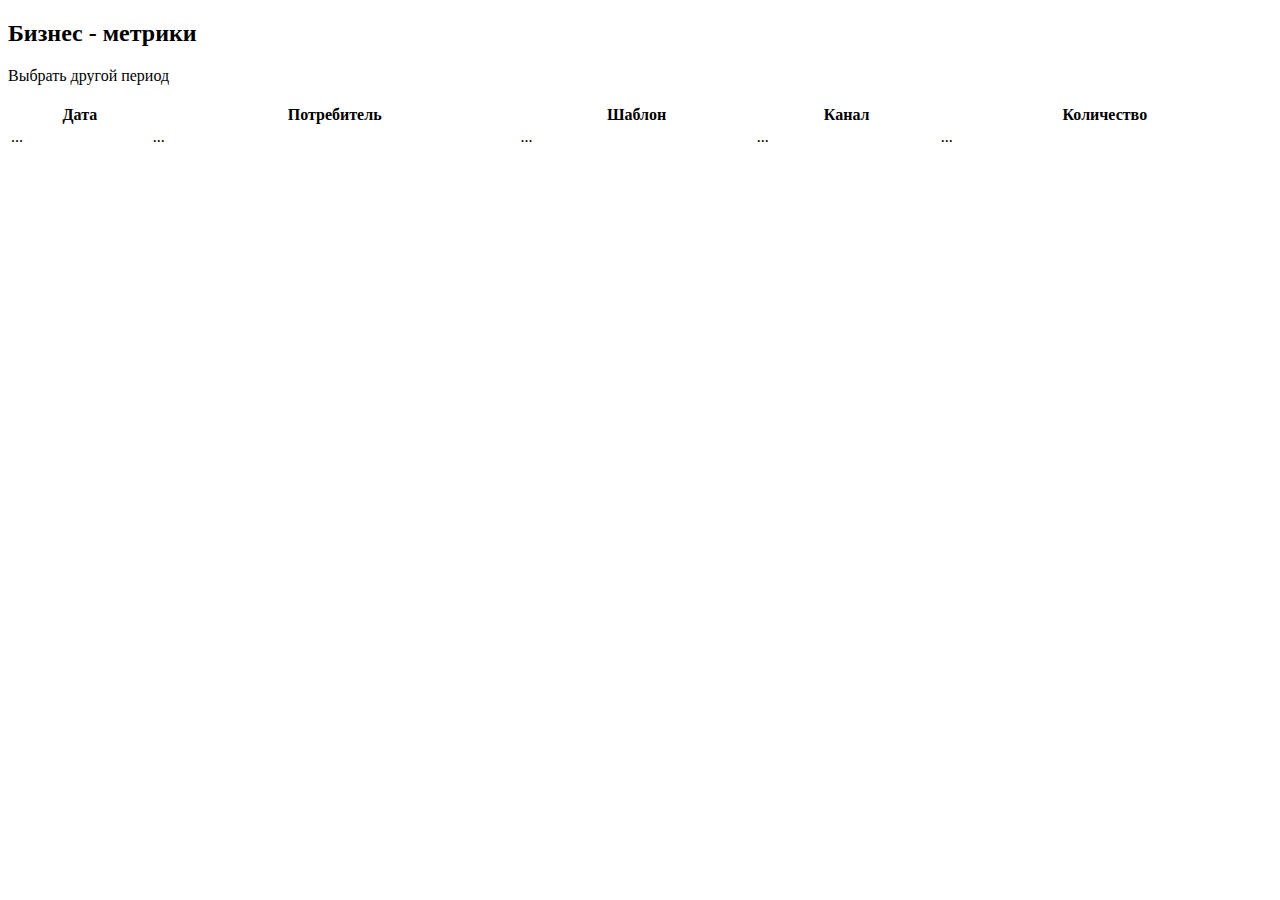
<file: src/main/resources/templates/metrics.html>
<!DOCTYPE HTML>
<html xmlns:th="http://www.thymeleaf.org">
<head>
    <meta charset="UTF-8"/>
    <meta name="viewport" content="width=device-width, initial-scale=1, shrink-to-fit=no">
    <link rel="stylesheet" type="text/css" th:href="@{/css/bootstrap.min.css}">
    <link rel="stylesheet" type="text/css" th:href="@{/css/datatables.min.css}"/>
    <link rel="stylesheet" type="text/css" th:href="@{/css/buttons.dataTables.min.css}"/>
    <title>Бизнес - метрики</title>
</head>
<body>
<div class="container">
    <h2>Бизнес - метрики</h2>
    <a th:href="@{/period}">Выбрать другой период</a>
    <br/><br/>


    <table id="data_table" class="table table-striped table-bordered" width="100%">
        <thead>
        <tr>
            <th>Дата</th>
            <th>Потребитель</th>
            <th>Шаблон</th>
            <th>Канал</th>
            <th>Количество</th>
        </tr>
        </thead>
        <tbody>
        <tr th:each="metric : ${metrics}">
            <td th:utext="${metric.date}">...</td>
            <td th:utext="${metric.consumer}">...</td>
            <td th:utext="${metric.template}">...</td>
            <td th:utext="${metric.channel}">...</td>
            <td th:utext="${metric.count}">...</td>
        </tr>
        </tbody>
    </table>

    <script th:src="@{/js/jquery-3.3.1.min.js}"></script>
    <script th:src="@{/js/bootstrap.bundle.min.js}"></script>

    <script th:src="@{/js/datatables/datatables.min.js}"></script>
    <script th:src="@{/js/datatables/Buttons-1.5.4/js/dataTables.buttons.min.js}"></script>
    <script th:src="@{/js/datatables/JSZip-2.5.0/jszip.min.js}"></script>
    <script th:src="@{/js/datatables/Buttons-1.5.4/js/buttons.html5.min.js}"></script>


    <script>
        $(document).ready( function () {
           $('#data_table').DataTable({
               dom: 'Bfrtip',
               buttons: ['excelHtml5']
            });
        } );
    </script>
</div>
</body>
</html>
</file>
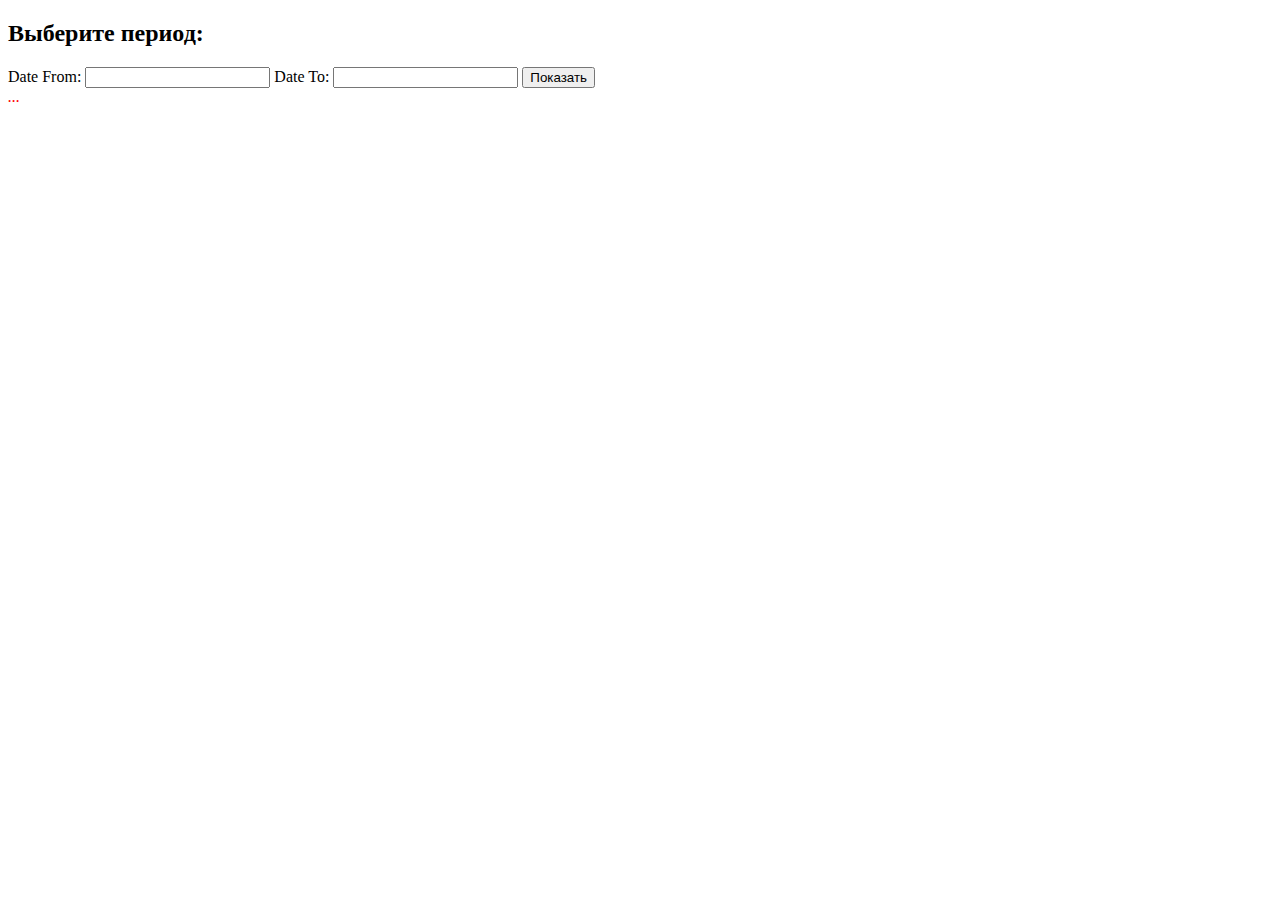
<file: src/main/resources/templates/period.html>
<!DOCTYPE HTML>
<html xmlns:th="http://www.thymeleaf.org">
<head>
    <meta charset="UTF-8"/>
    <meta name="viewport" content="width=device-width, initial-scale=1, shrink-to-fit=no">
    <link rel="stylesheet" type="text/css" th:href="@{/css/bootstrap.min.css}">
    <link rel="stylesheet" type="text/css" th:href="@{/js/jquery-ui/jquery-ui.min.css}">
    <link rel="stylesheet" type="text/css" th:href="@{/js/jquery-ui/jquery-ui.theme.min.css}">
    <title>Период статистики</title>
</head>
<body>
<div class="container">
    <div class="jumbotron">
        <h2>Выберите период:</h2>


        <form class="form-inline" th:action="@{/metrics}" method="get">
            <label for="dateFrom" class="mr-sm-2">Date From:</label>
            <input type="text" th:name="dateFrom" class="form-control mb-2 mr-sm-2" id="dateFrom"/>
            <label for="dateTo" class="mr-sm-2">Date To:</label>
            <input type="text" th:name="dateTo" class="form-control mb-2 mr-sm-2" id="dateTo"/>

            <button type="submit" class="btn btn-primary mb-2">Показать</button>
        </form>

    </div>

    <!-- Check if errorMessage is not null and not empty -->

    <div th:if="${errorMessage}" th:utext="${errorMessage}"
         style="color:red;font-style:italic;">
        ...
    </div>

    <script th:src="@{/js/jquery-3.3.1.min.js}"></script>
    <script th:src="@{/js/bootstrap.bundle.min.js}"></script>
    <script th:src="@{/js/jquery-ui/jquery-ui.min.js}"></script>
    <script>
     $( function() {
         $( "#dateFrom" ).datepicker();
         $( "#dateTo" ).datepicker();
     } );
    </script>
</div>
</body>
</html>
</file>
